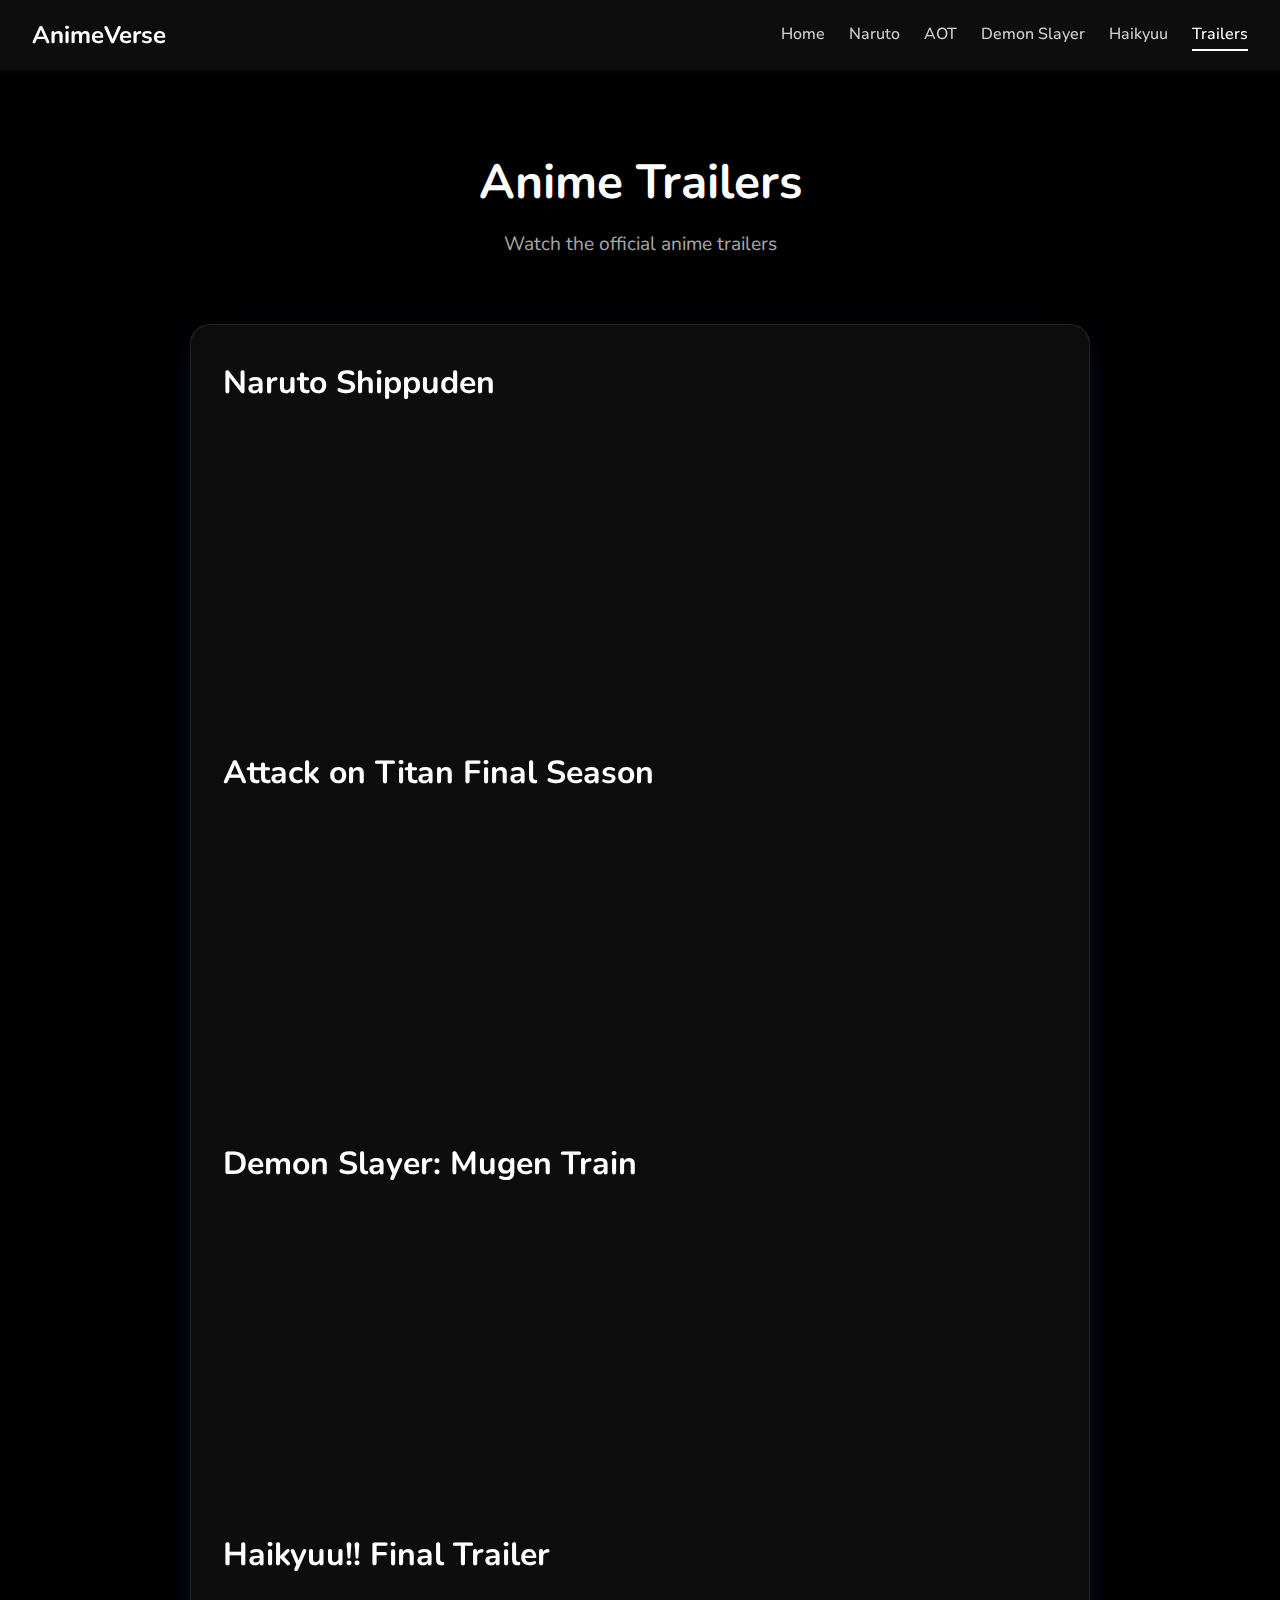
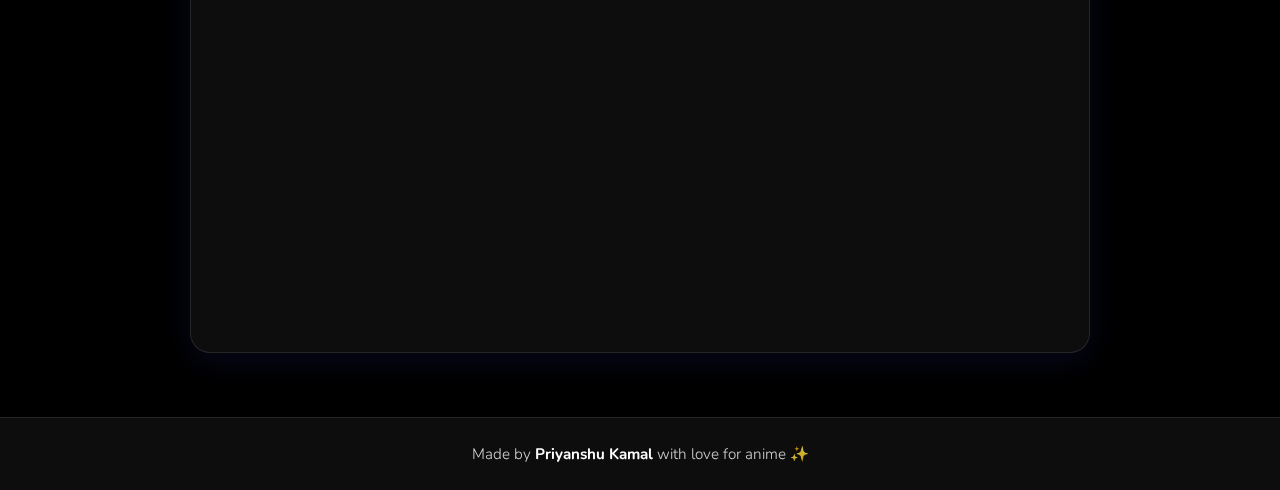
<file: trailers.html>
<!DOCTYPE html>
<html lang="en">
<head><meta charset="UTF-8" /><meta name="viewport" content="width=device-width, initial-scale=1.0" /><title>Trailers - AnimeVerse</title><link href="https://fonts.googleapis.com/css2?family=Nunito:wght@300;700&display=swap" rel="stylesheet"><link rel="stylesheet" href="style.css" /></head>
<body>
    <nav class="navbar">
        <h1 class="logo">AnimeVerse</h1>
        <ul class="nav-links"><li><a href="index.html">Home</a></li>
            <li><a href="naruto.html">Naruto</a></li>
            <li><a href="aot.html">AOT</a></li>
            <li><a href="demonslayer.html">Demon Slayer</a></li>
            <li><a href="haikyuu.html">Haikyuu</a></li>
            <li><a href="trailers.html" class="active">Trailers</a></li>
        </ul>
    </nav>

    <header class="hero"><h2>Anime Trailers</h2><p>Watch the official anime trailers</p></header>
    
    <section class="glass-section">
        <h3>Naruto Shippuden</h3>
        <iframe width="100%" height="315" src="https://www.youtube.com/embed/1JdWLPj_do4?si=owsPpMi8Dh_JqHBe" title="Naruto Trailer" frameborder="0" allowfullscreen></iframe>
        
        <h3>Attack on Titan Final Season</h3>
        <iframe width="100%" height="315" src="https://www.youtube.com/embed/LV-nazLVmgo?si=zC8KwX-ax7n_A2Q7" title="AOT Trailer" frameborder="0" allowfullscreen></iframe>
        
        <h3>Demon Slayer: Mugen Train</h3>
        <iframe width="100%" height="315" src="https://www.youtube.com/embed/ATJYac_dORw?si=Y1ueYLC0DBlawmJE" title="Demon Slayer Trailer" frameborder="0" allowfullscreen></iframe>
        
        <h3>Haikyuu!! Final Trailer</h3>
        <iframe width="100%" height="315" src="https://www.youtube.com/embed/n-QPPLWWjlk?si=q1ZyNy7Jwmljt4nQ" title="Haikyuu Trailer" frameborder="0" allowfullscreen></iframe>
    </section>

  <footer class="site-footer">
    <p>Made by <span class="author-name">Priyanshu Kamal</span> with love for anime ✨</p>
  </footer>
</body>
</html>
</file>
<file: style.css>
@import url('https://fonts.googleapis.com/css2?family=Nunito:wght@300;700&display=swap');

* {
  margin: 0;
  padding: 0;
  box-sizing: border-box;
  font-family: 'Nunito', sans-serif;
  scroll-behavior: smooth;
}

body {
  background: black;
/*   background-image: url('Spectral20-%2050.jpg'); */
  color: #ffffff;
  line-height: 1.6;
  min-height: 100vh;
  padding-top: 80px;
}

.navbar {
  position: fixed;
  top: 0;
  width: 100%;
  background: rgba(255, 255, 255, 0.05);
  backdrop-filter: blur(10px);
  box-shadow: 0 0 10px rgba(255, 255, 255, 0.05);
  z-index: 1000;
  display: flex;
  justify-content: space-between;
  align-items: center;
  padding: 1rem 2rem;
}

.logo {
  font-weight: 700;
  font-size: 1.5rem;
  color: #ffffff;
}

.nav-links {
  list-style: none;
  display: flex;
  gap: 1.5rem;
}

.nav-links a {
  text-decoration: none;
  color: #ffffffcc;
  font-weight: 500;
  transition: color 0.3s ease, border-bottom 0.3s ease;
  padding-bottom: 4px;
}

.nav-links a:hover {
  color: #ffffff;
  border-bottom: 2px solid #ffffff;
}

.nav-links a.active {
  color: #ffffff;
  border-bottom: 2px solid #ffffff;
}

/* Hero / Header */
.hero {
  text-align: center;
  padding: 4rem 2rem 2rem;
  background: transparent;
}

.hero h2 {
  font-size: 3rem;
  margin-bottom: 0.5rem;
}

.hero p {
  font-size: 1.2rem;
  color: #ffffffaa;
}

.glass-section {
  background: rgba(255, 255, 255, 0.05);
  margin: 2rem auto;
  padding: 2rem;
  max-width: 900px;
  border-radius: 20px;
  backdrop-filter: blur(12px);
  box-shadow: 0 8px 32px 0 rgba(31, 38, 135, 0.2);
  border: 1px solid rgba(255, 255, 255, 0.1);
}

.glass-section h3 {
  font-size: 2rem;
  margin-bottom: 1rem;
}

.glass-section p {
  font-size: 1rem;
  color: #e0e0e0;
  margin-bottom: 1.5rem;
}

.anime-image {
  width: 400px;
  border-radius: 10px;
  display: block;
  margin: 1rem auto;
  box-shadow: 0 4px 20px rgba(255, 255, 255, 0.05);
}

@media screen and (max-width: 768px) {
  .nav-links {
    flex-wrap: wrap;
    gap: 1rem;
    justify-content: center;
  }

  .hero h2 {
    font-size: 2.2rem;
  }

  .glass-section {
    padding: 1.5rem;
  }

  .anime-image{
    width: 80%;
  }

  img{
    width: 80%;
  }
}

.site-footer {
  background: rgba(255, 255, 255, 0.05);
  backdrop-filter: blur(8px);
  color: #ffffffcc;
  text-align: center;
  padding: 1.5rem 1rem;
  margin-top: 4rem;
  border-top: 1px solid rgba(255, 255, 255, 0.1);
  font-size: 0.95rem;
  font-weight: 300;
}

.site-footer .author-name {
  font-weight: 700;
  color: #ffffff;
}
</file>
